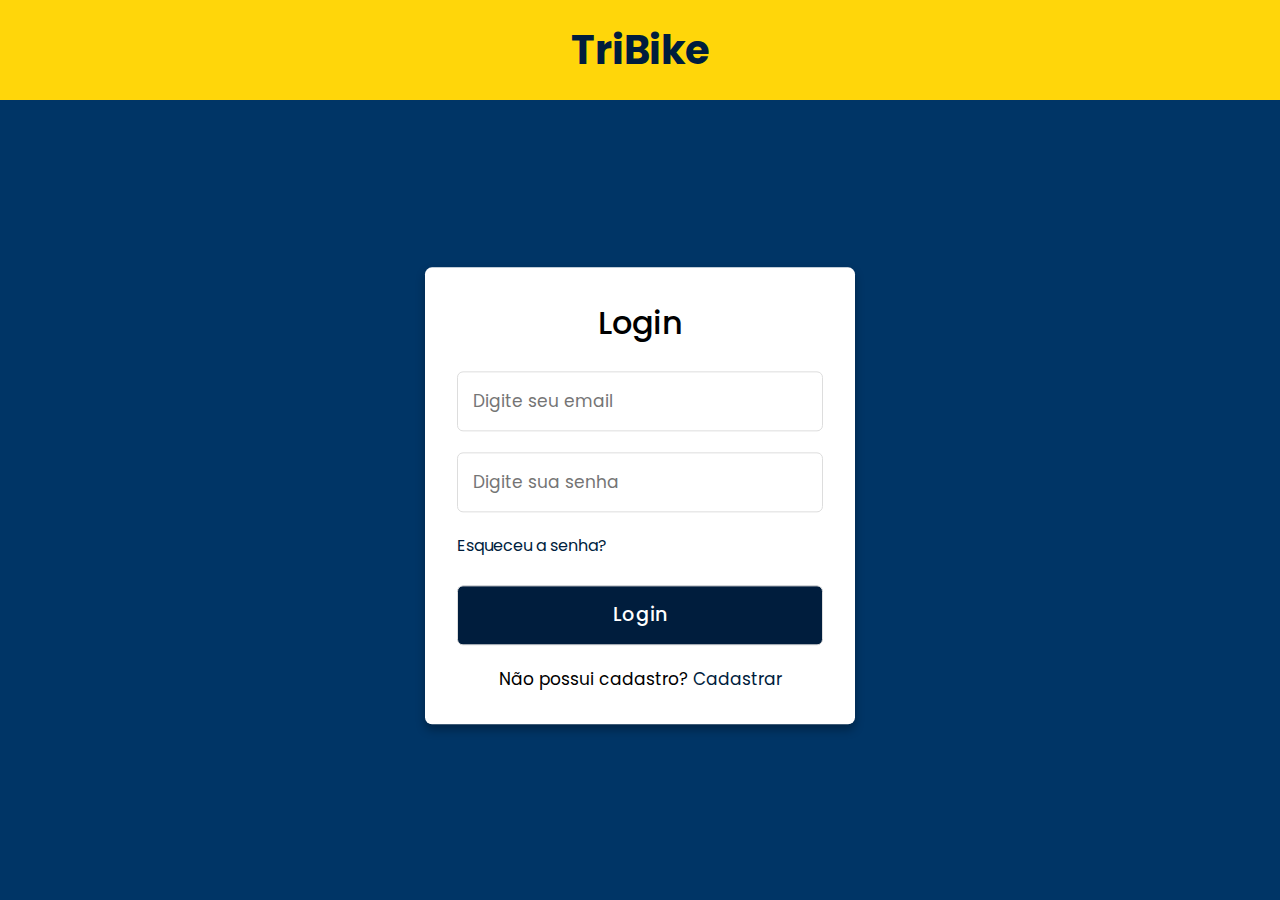
<file: tribike-frontend/index.html>
<!DOCTYPE html>
<!---Coding By CoderGirl | www.codinglabweb.com--->
<html lang="en">
<head>
  <meta charset="UTF-8">
  <meta name="viewport" content="width=device-width, initial-scale=1.0">
  <meta http-equiv="X-UA-Compatible" content="ie=edge">
  <title>Login & Registration Form | CoderGirl</title>
  <!---Custom CSS File--->
  <link rel="stylesheet" href="style.css">
  <script type="text/javascript" src="js/user_page.js"></script>
</head>
<body>
  <div class="header">
    <h1>TriBike</h1>
  </div>
  <div class="container">
    <input type="checkbox" id="check">
    <div class="login form">
      <header>Login</header>
      <form action="#">
        <input type="text" placeholder="Digite seu email">
        <input type="password" placeholder="Digite sua senha">
        <a href="#">Esqueceu a senha?</a>
        <input type="button" class="button" value="Login">
      </form>
      <div class="signup">
        <span class="signup">Não possui cadastro?
         <label for="check">Cadastrar</label>
        </span>
      </div>
    </div>
    <div class="registration form">
      <header>Cadastro</header>
      <form id="signup-form" >
        <input id="sign_user" type="text" required name="username" placeholder="Digite um nome de usuário">
        <input id="sign_cpf" type="text" required name="cpf" placeholder="000.000.00-00">        
        <input id="sign_mail" type="text" required name="email" placeholder="Digite seu email">
        <input id="sign_ag" type="text" style="width: 45%;" required name="agenciaBancaria" placeholder="Ag">
        <input id="sign_cc" type="text" style="margin-left: 8%; width: 45%;" required name="contaaBancaria" placeholder="CC">
        Data de Nascimento:     
        <input id="sign_dob" type="date" name="dataNascimento" min="1900-01-01" max="2022-12-31">
        <input id="sign_end" type="text" required name="endereco" placeholder="Endereço">
        <input id="sign_pwd" type="password" name="password" placeholder="Crie uma senha">
        <input  id="confirm_pwd" type="password" placeholder="Confirme sua senha">
        <input type="submit" class="button" value="Cadastrar">
      </form>
      <div class="signup">
        <span class="signup">Já possui cadastro?
         <label for="check">Login</label>
        </span>
      </div>
    </div>
  </div>
</body>
</html>
</file>
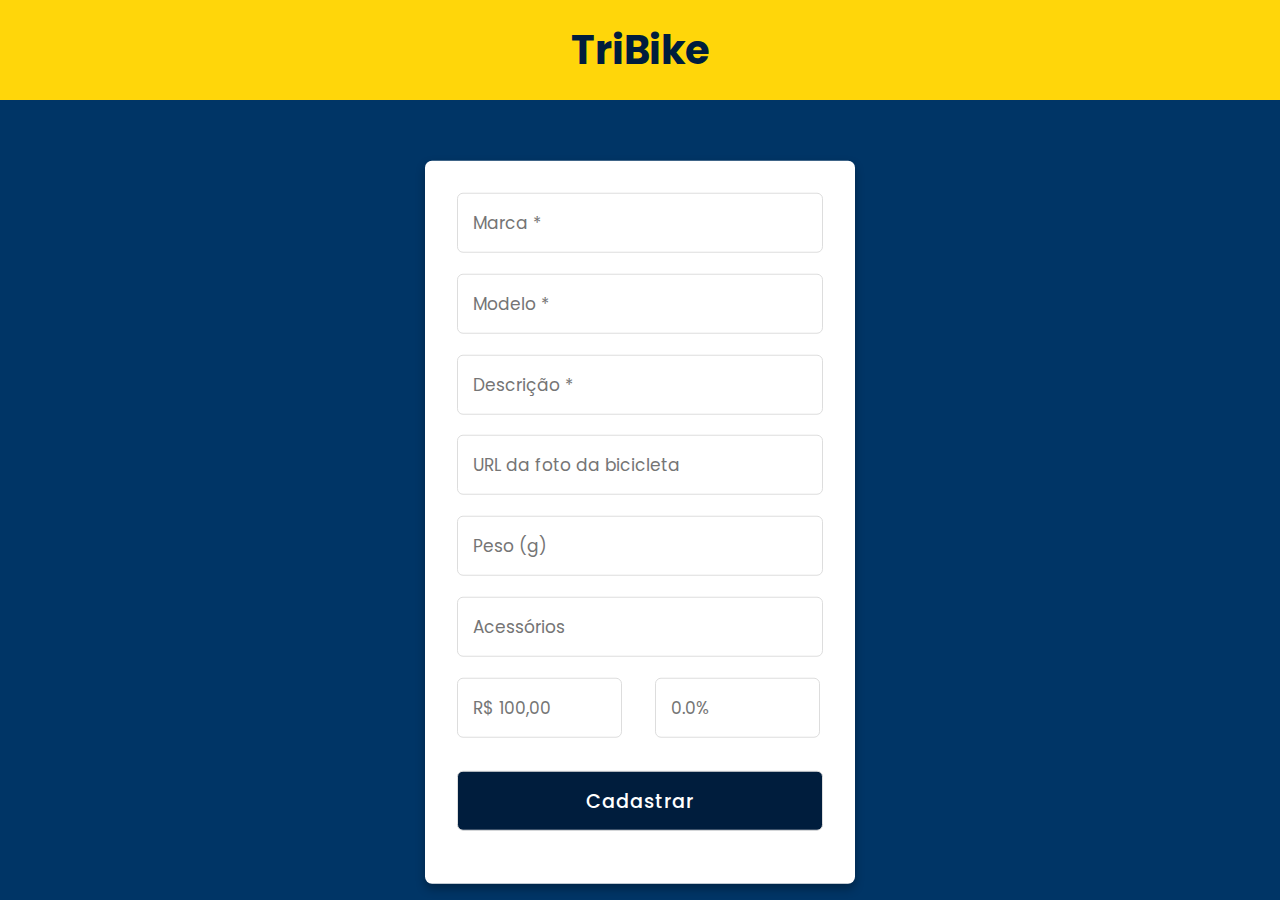
<file: tribike-frontend/cadastra_bike.html>
<!DOCTYPE html>
<!---Coding By CoderGirl | www.codinglabweb.com--->
<html lang="en">
<head>
  <meta charset="UTF-8">
  <meta name="viewport" content="width=device-width, initial-scale=1.0">
  <meta http-equiv="X-UA-Compatible" content="ie=edge">
  <title>Cadastro de nova bicicleta | CoderGirl</title>
  <!---Custom CSS File--->
  <link rel="stylesheet" href="style.css">
  <link rel="stylesheet" href="cadastra_bike.css">
  <script type="text/javascript" src="js/cadastra_bike.js"></script>
</head>
<body>
  <div class="header">
    <h1>TriBike</h1>
  </div>
  <div class="container">
    <div class="newbike form">
      <form id="newbike-form" >
        <input id="bike_marca" type="text" required name="marca" placeholder="Marca *">
        <input id="bike_modelo" type="text" required name="modelo" placeholder="Modelo * ">
        <input id="bike_descricao" type="text" required name="descricao" placeholder="Descrição *">
        <input id="bike_url" type="text"  name="url" placeholder="URL da foto da bicicleta">
        <input id="bike_peso" type="text"  name="peso" placeholder="Peso (g)">
        <input id="bike_acessorios" type="text"  name="aces" placeholder="Acessórios">
        <input id="bike_preco" style="width: 45%;" type="text" required name="preco" placeholder="R$ 100,00">
        <input id="bike_desconto" style="margin-left: 8%; width: 45%;" type="text" name="desc" placeholder="0.0%">
        <input type="submit" class="button" value="Cadastrar">
      </form>
    </div>
  </div>
</body>
</html>
</file>
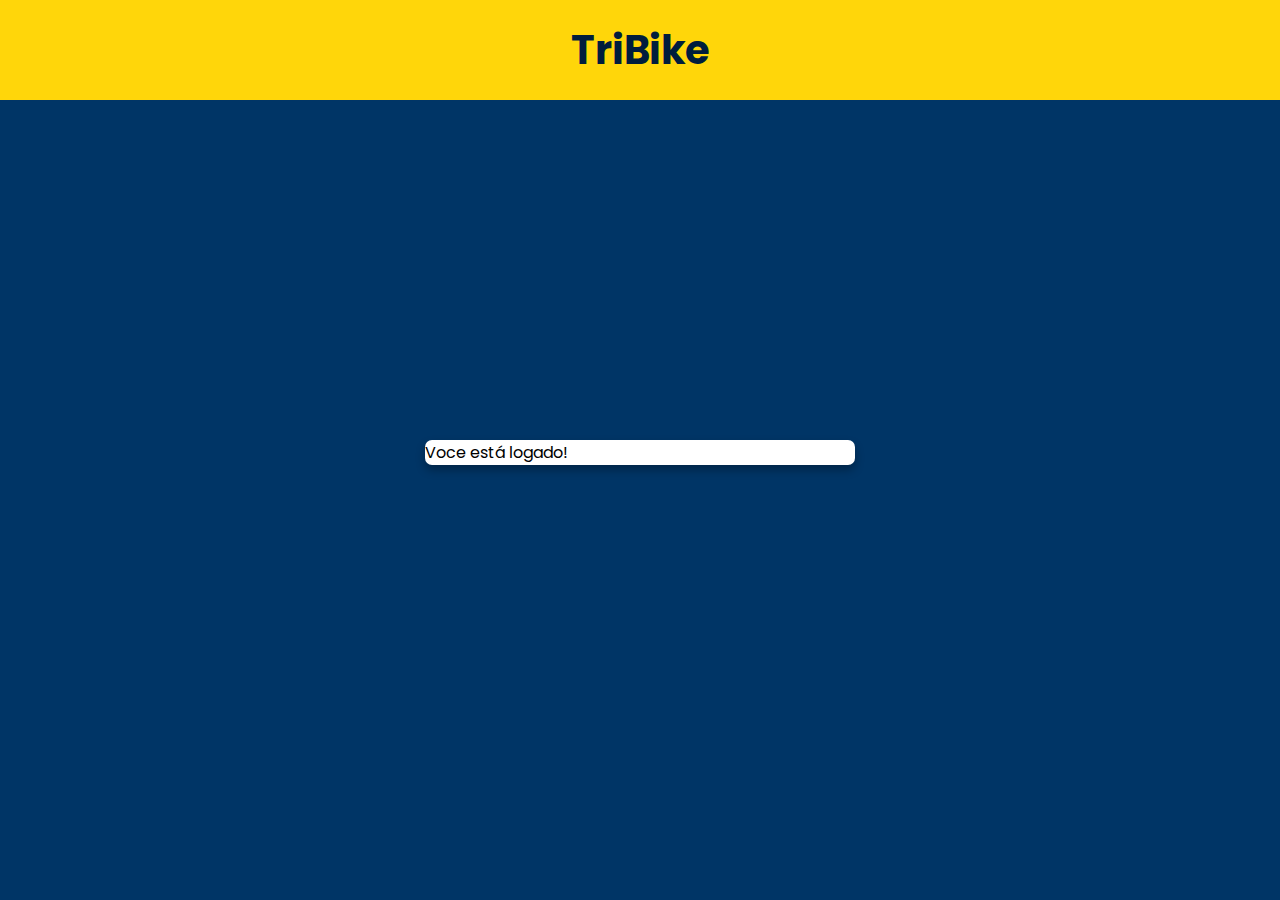
<file: tribike-frontend/dashboard.html>
<!DOCTYPE html>
<!---Coding By CoderGirl | www.codinglabweb.com--->
<html lang="en">
<head>
  <meta charset="UTF-8">
  <meta name="viewport" content="width=device-width, initial-scale=1.0">
  <meta http-equiv="X-UA-Compatible" content="ie=edge">
  <title>Tribike - Dashboard</title>
  <!---Custom CSS File--->
  <link rel="stylesheet" href="style.css">
</head>
<body>
  <div class="header">
    <h1>TriBike</h1>
  </div>
  <div class="container">
    Voce está logado!
  </div>
</body>
</html>
</file>
<file: tribike-frontend/style.css>
/* Import Google font - Poppins */
@import url('https://fonts.googleapis.com/css2?family=Poppins:wght@200;300;400;500;600;700&display=swap');
*{
  margin: 0;
  padding: 0;
  box-sizing: border-box;
  font-family: 'Poppins', sans-serif;
}

/*Color palette in https://coolors.co/palette/000814-001d3d-003566-ffc300-ffd60a*/

body{
  min-height: 100vh;
  width: 100%;
  background: #003566;
}
.container{
  position: absolute;
  top: 50%;
  left: 50%;
  transform: translate(-50%,-40%);
  max-width: 430px;
  width: 100%;
  background: #fff;
  border-radius: 7px;
  box-shadow: 0 5px 10px rgba(0,0,0,0.3);
}
.container .registration{
  display: none;
}
#check:checked ~ .registration{
  display: block;
}
#check:checked ~ .login{
  display: none;
}
#check{
  display: none;
}
.container .form{
  padding: 2rem;
}
.form header{
  font-size: 2rem;
  font-weight: 500;
  text-align: center;
  margin-bottom: 1.5rem;
}
 .form input{
   height: 60px;
   width: 100%;
   padding: 0 15px;
   font-size: 17px;
   margin-bottom: 1.3rem;
   border: 1px solid #ddd;
   border-radius: 6px;
   outline: none;
 }
 .form input:focus{
   box-shadow: 0 1px 0 rgba(0,0,0,0.2);
 }
.form a{
  font-size: 16px;
  color: #001d3d;
  text-decoration: none;
}
.form a:hover{
  text-decoration: underline;
}
.form input.button{
  color: #fff;
  background: #001d3d;
  font-size: 1.2rem;
  font-weight: 500;
  letter-spacing: 1px;
  margin-top: 1.7rem;
  cursor: pointer;
  transition: 0.4s;
}
.form input.button:hover{
  background: #000814;
}
.signup{
  font-size: 17px;
  text-align: center;
}
.signup label{
  color: #001d3d;
  cursor: pointer;
}
.signup label:hover{
  text-decoration: underline;
}

.header {
  background-color: #ffd60a;
  padding: 20px;
  text-align: center;
  color: #001d3d;
  font-size: 20px;
}
</file>
<file: tribike-frontend/cadastra_bike.css>
.container .newbike{
  display: block;
}


/* Import Google font - Poppins */
@import url('https://fonts.googleapis.com/css2?family=Poppins:wght@200;300;400;500;600;700&display=swap');
*{
  margin: 0;
  padding: 0;
  box-sizing: border-box;
  font-family: 'Poppins', sans-serif;
}

.container .form{
  padding: 2rem;
}
.form header{
  font-size: 2rem;
  font-weight: 500;
  text-align: center;
  margin-bottom: 1.5rem;
}
 .form input{
   height: 60px;
   width: 100%;
   padding: 0 15px;
   font-size: 17px;
   margin-bottom: 1.3rem;
   border: 1px solid #ddd;
   border-radius: 6px;
   outline: none;
 }
 .form input:focus{
   box-shadow: 0 1px 0 rgba(0,0,0,0.2);
 }
.form a{
  font-size: 16px;
  color: #001d3d;
  text-decoration: none;
}
.form a:hover{
  text-decoration: underline;
}
.form input.button{
  color: #fff;
  background: #001d3d;
  font-size: 1.2rem;
  font-weight: 500;
  letter-spacing: 1px;
  margin-top: 0.8rem;
  cursor: pointer;
  transition: 0.4s;
}
.form input.button:hover{
  background: #000814;
}
.signup{
  font-size: 17px;
  text-align: center;
}
.signup label{
  color: #001d3d;
  cursor: pointer;
}
.signup label:hover{
  text-decoration: underline;
}

.header {
  background-color: #ffd60a;
  padding: 20px;
  text-align: center;
  color: #001d3d;
  font-size: 20px;
}
</file>
